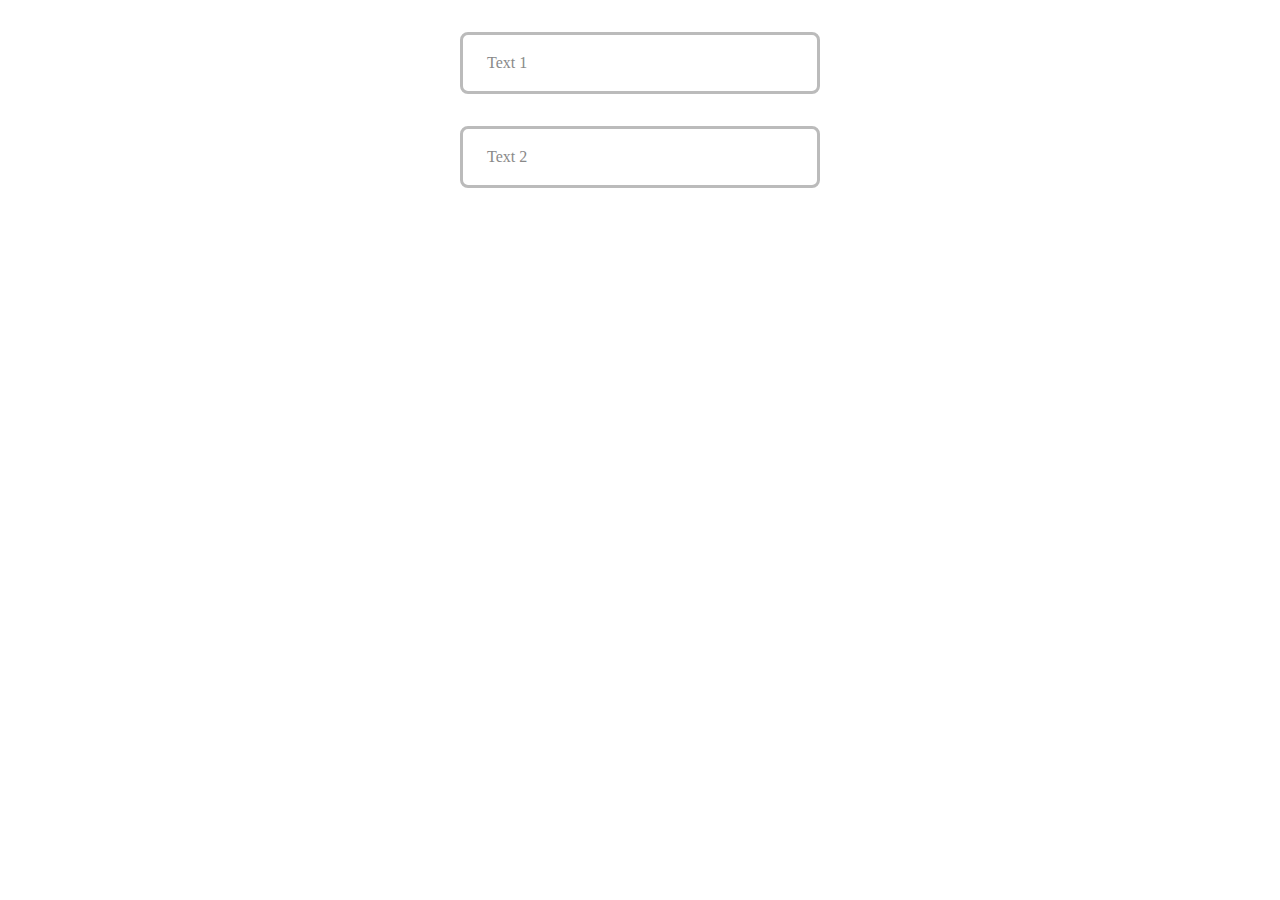
<file: Form 1/index.html>
<!DOCTYPE html>
<html lang="en">
<head>
    <meta charset="UTF-8">
    <meta http-equiv="X-UA-Compatible" content="IE=edge">
    <meta name="viewport" content="width=device-width, initial-scale=1.0">
    <link rel="stylesheet" href="./style.css">
    <title>Form</title>
</head>
<body>
    <form action="POST">
        <div class="input-group">
            <input type="text" name="" id="text1" placeholder="">
            <label for ="text1">Text 1</label>
        </div>
        <div class="input-group">
            <input type="password" name="" id="text2" placeholder="">
            <label for ="text2">Text 2</label>
        </div>
    </form>
    
</body>   
</html>
</file>
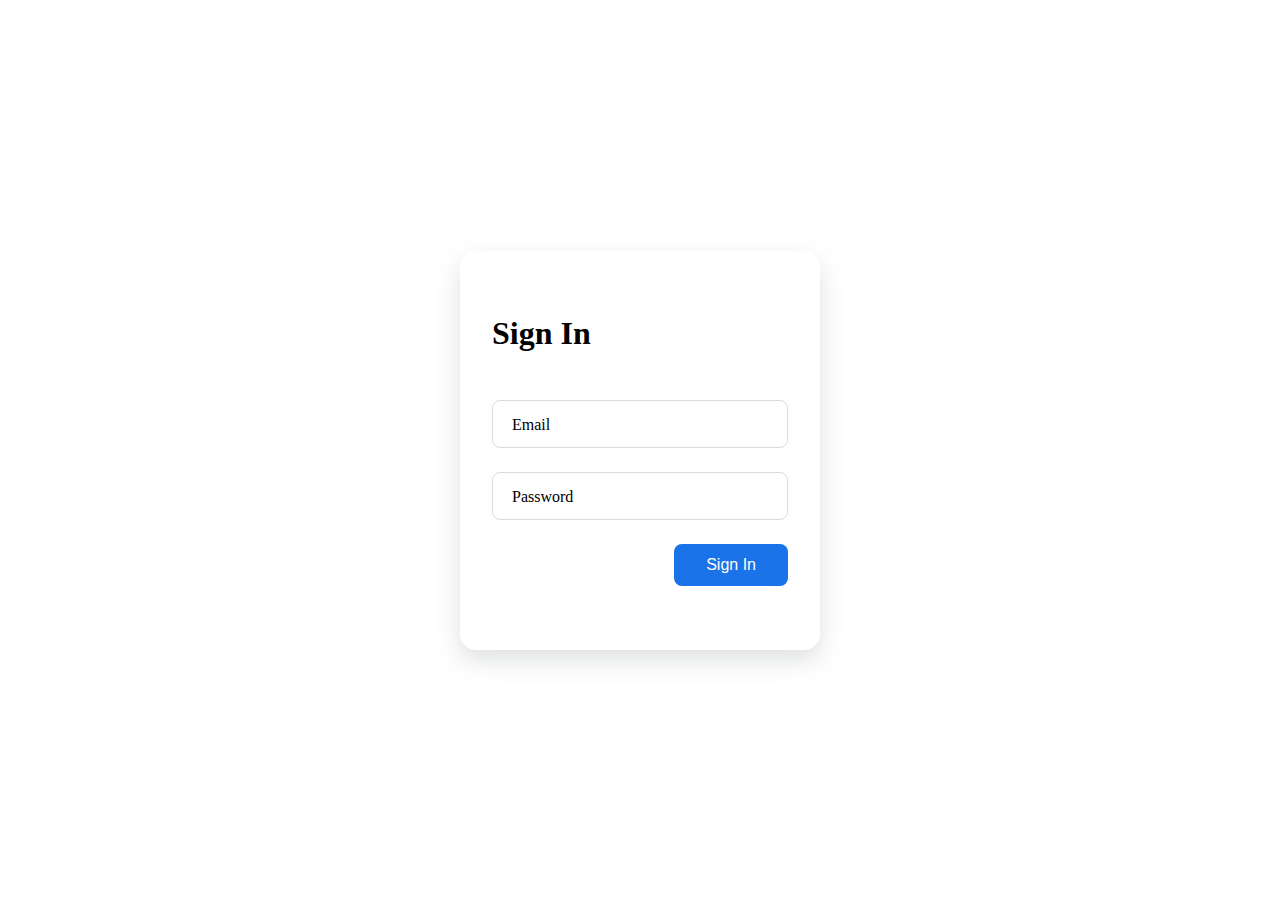
<file: Form 2/index.html>
<!DOCTYPE html>
<html lang="en">
<head>
    <meta charset="UTF-8">
    <meta http-equiv="X-UA-Compatible" content="IE=edge">
    <meta name="viewport" content="width=device-width, initial-scale=1.0">
    <link rel="stylesheet" href="./styles.css">
    <title>Form 1</title>
</head>
<body>
    <div class="form-body">
        <form action="" class="form">
            <h1 class="form-title">Sign In</h1>
            <div class="form-content">
                <input type="text" class="form-input" placeholder=" ">
                <label for="" class="form-label">Email</label>
            </div>
            <div class="form-content">
                <input type="password" class="form-input" placeholder=" ">
                <label for="" class="form-label">Password</label>
            </div>

            <input type="submit" class="form-button" value="Sign In"> 
        </form>
    </div>
</body>
</html>
</file>
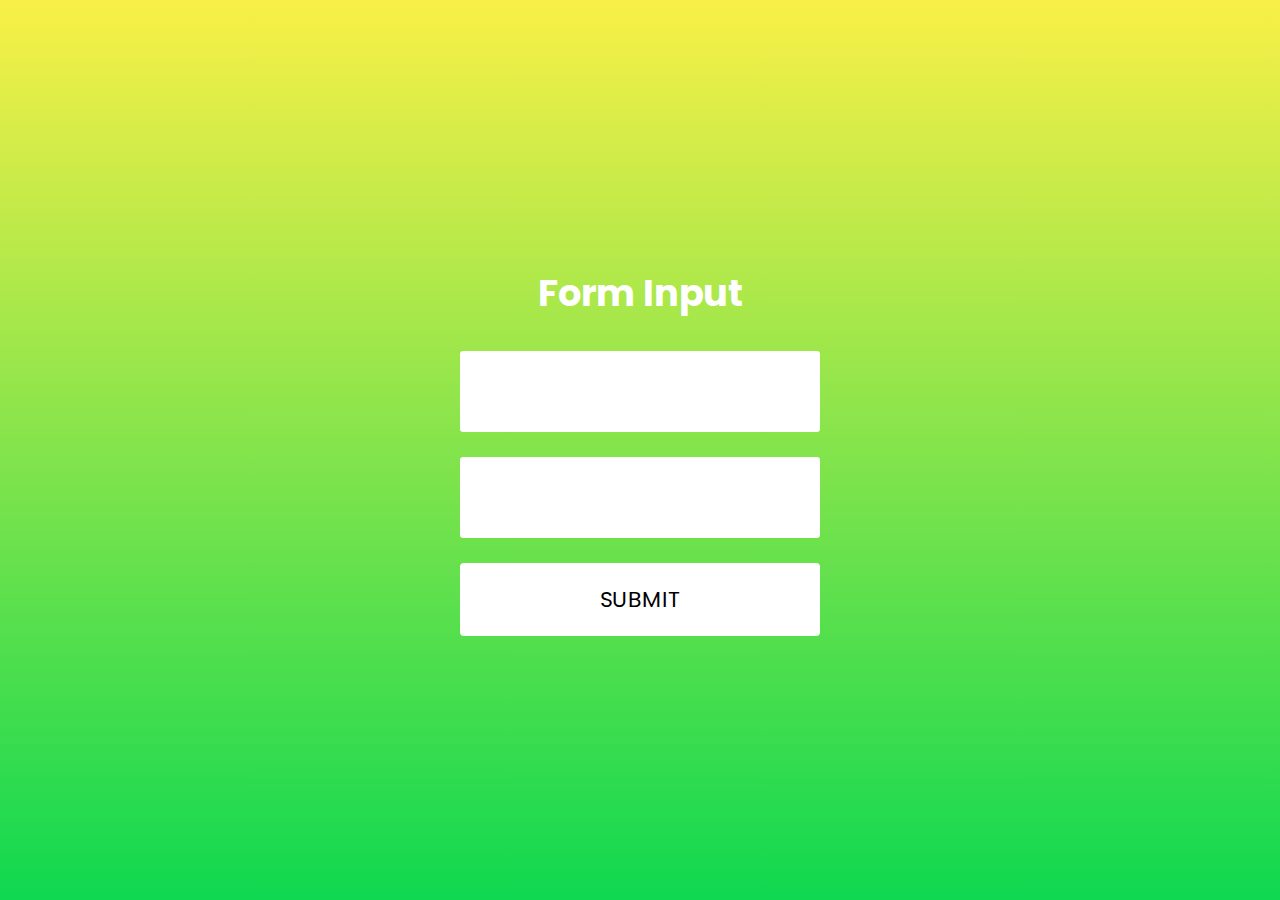
<file: Form 3/index.html>
<!DOCTYPE html>
<html lang="en">
<head>
    <meta charset="UTF-8">
    <meta http-equiv="X-UA-Compatible" content="IE=edge">
    <meta name="viewport" content="width=device-width, initial-scale=1.0">
    <link rel="preconnect" href="https://fonts.gstatic.com">
<link href="https://fonts.googleapis.com/css2?family=Poppins&display=swap" rel="stylesheet">
    <title>Document</title>
    <style>

*,
*::after,
*::before {
  margin: 0;
  padding: 0;
  box-sizing: border-box;
  font-size: 62,5%;
  font-family: 'Poppins', sans-serif;
}

.wrapper {
  height: 100vh;
    width: 100%;
 
  background-image: linear-gradient(to top, #0fd850 0%, #f9f047 100%);
  display: flex;
  justify-content: center;
  align-items: center;
}

.input {
  color: #333;
  font-size: 1.2rem;
    margin: 0 auto;
  padding: 1.5rem 2rem;
  border-radius: 0.2rem;
  background-color: rgb(255, 255, 255);
  border: none;
  width: 90%;
  display: block;
  border-bottom: 0.3rem solid transparent;
  transition: all 0.3s;
  outline: none;
  margin-bottom: 25px;
}

.form {
  width: 400px;
}

.title {
  text-align: center;
  color: white;
  margin-bottom: 30px;
  width: 100%;
  font-size: 2.3em;;
}

.button {
  border-radius: 4px;
  border: none;
  background-color: white;
  color: black;
  text-align: center;
  text-transform: uppercase;
  font-size: 22px;
  padding: 20px;
  width: 200px;
  transition: all 0.4s;
  cursor: pointer;
 margin-left:20px;
  width: 90%;
}
.button span {
  cursor: pointer;
  display: inline-block;
  position: relative;
  font-family: 'Poppins', sans-serif;

  transition: 0.4s;
}
.button span:after {
  content: '\00bb';
  position: absolute;
  opacity: 0;
  top: 0;
  right: -20px;
  transition: 0.5s;
}
.button:hover span {
  padding-right: 25px;
}
.button:hover span:after {
  opacity: 1;
  right: 0;
}

    </style>
</head>
<body>
    <div class="wrapper">
        <div class="form">
            <h1 class="title">Form Input</h1>
            <form >
              <input type="text" class="input"
              />  
              <input type="password" class="input" />  
              <div>
                  <button type="submit" class="button">
                      <span>Submit</span>
                  </button>
              </div>
             
            </form>
        </div>
    </div>
</body>
</html>
</file>
<file: Form 1/style.css>
*{
    margin: 0;
    padding: 0;
    box-sizing: border-box;
}
body{
    display: flex;
    justify-content: center;
    align-items: center;
    background-color: #ffffff;
}   
.input-group{
    width: 360px;
    position: relative;
    border: 3px solid #bbbbbb;
    border-radius: 8px;
    margin: 32px;
}
.input-group input{
    padding: 16px 24px ;
    border: none;
    background-color: transparent;
    width: 100%;
    color: #363636;
    font-size: 16px;
    line-height: 24px;
}
.input-group:hover,
.input-group:focus-within{
    border-color: #1bbeff;

}
.input-group input:focus, .input-group:hover input{
    color: #1bbeff;
}

.input-group label{
     position: absolute;
     background-color: transparent;
     padding: 16px 24px;
     line-height: 24px;
     top: 0;
     left: 0;
     bottom: 0;
     color: #898989;
    cursor: text;

}
.input-group:hover label{
    color: #1bbeff;
}
.input-group:focus label,
.input-group input:not(:placeholder-shown) ~ label {
    padding: 0px 8px;
    background-color: #ffffff;
    top:-12px;
    left:16px;
    bottom: auto;
    color: #363636;
}
.input-group input:focus{
    outline: none;
}
</file>
<file: Form 2/styles.css>
*,::before,::after{
    box-sizing: border-box;

}
body{
    margin: 0;
    padding: 0;
    font-size: 1rem;
}
h1{
    margin: 0;

}
.form-body{
    display: flex ;
    justify-content: center;
    align-items: center;
    height: 100vh;
}
.form{
    width: 360px;
    padding: 4rem 2rem;
    border-radius: 1rem ;
    border-radius: 1rem;
    box-shadow: 0 10px 25px rgba(92,99,105,0.2);
}

.form-title{
    font-size: 400;
    margin-bottom: 3rem ;

}
.form-content{
    position: relative;
    height: 48px;
    margin-bottom: 1.5rem;
}

.form-input{
    position: absolute;
    top: 0;
    left: 0;
    width: 100%;
    height: 100%;
    font-size: 1rem ;
    border: 1px solid  #DADCE0;
    border-radius: 0.5rem;
    outline: none;
    padding: 1rem;
    background: none;
    z-index: 1;
}


.form-label{
    position: absolute;
    left: 1rem;
    top: 1rem;
    padding: 0 0.25rem;
    background-color: #fff;
    color: black;
    font-size: 1rem;
    transition: 0.3s;
}
.form-button{
    display: block;
    margin-left: auto;
    padding: 0.75rem 2rem;
    outline: none;
    border:none;
    background-color: #1A73E8;
    color: white;
    font-size: 1rem;
    border-radius: 0.5rem;
    cursor: pointer;
    transition: 0.3s;
}
.form-button:hover{
    box-shadow: 0 10px 36px rgba(0,0,0,0.15);
}
.form-input:focus + .form-label{
    top: -0.5rem;
    left: 0.8rem;
    color:  #1A73E8;
    font-size: 0.75rem;
    font-weight: 500;
    z-index: 20;
}

.form-input:not(:placeholder-shown).form-input:not(:focus)+ .form-label{
    top: -0.5rem;
    left: 0.8rem;
    font-size: 0.75rem;
    font-weight: 500;
    z-index: 20;
}

.form-input:focus{
    border: 1.5px solid #1A73E8;
}
</file>
